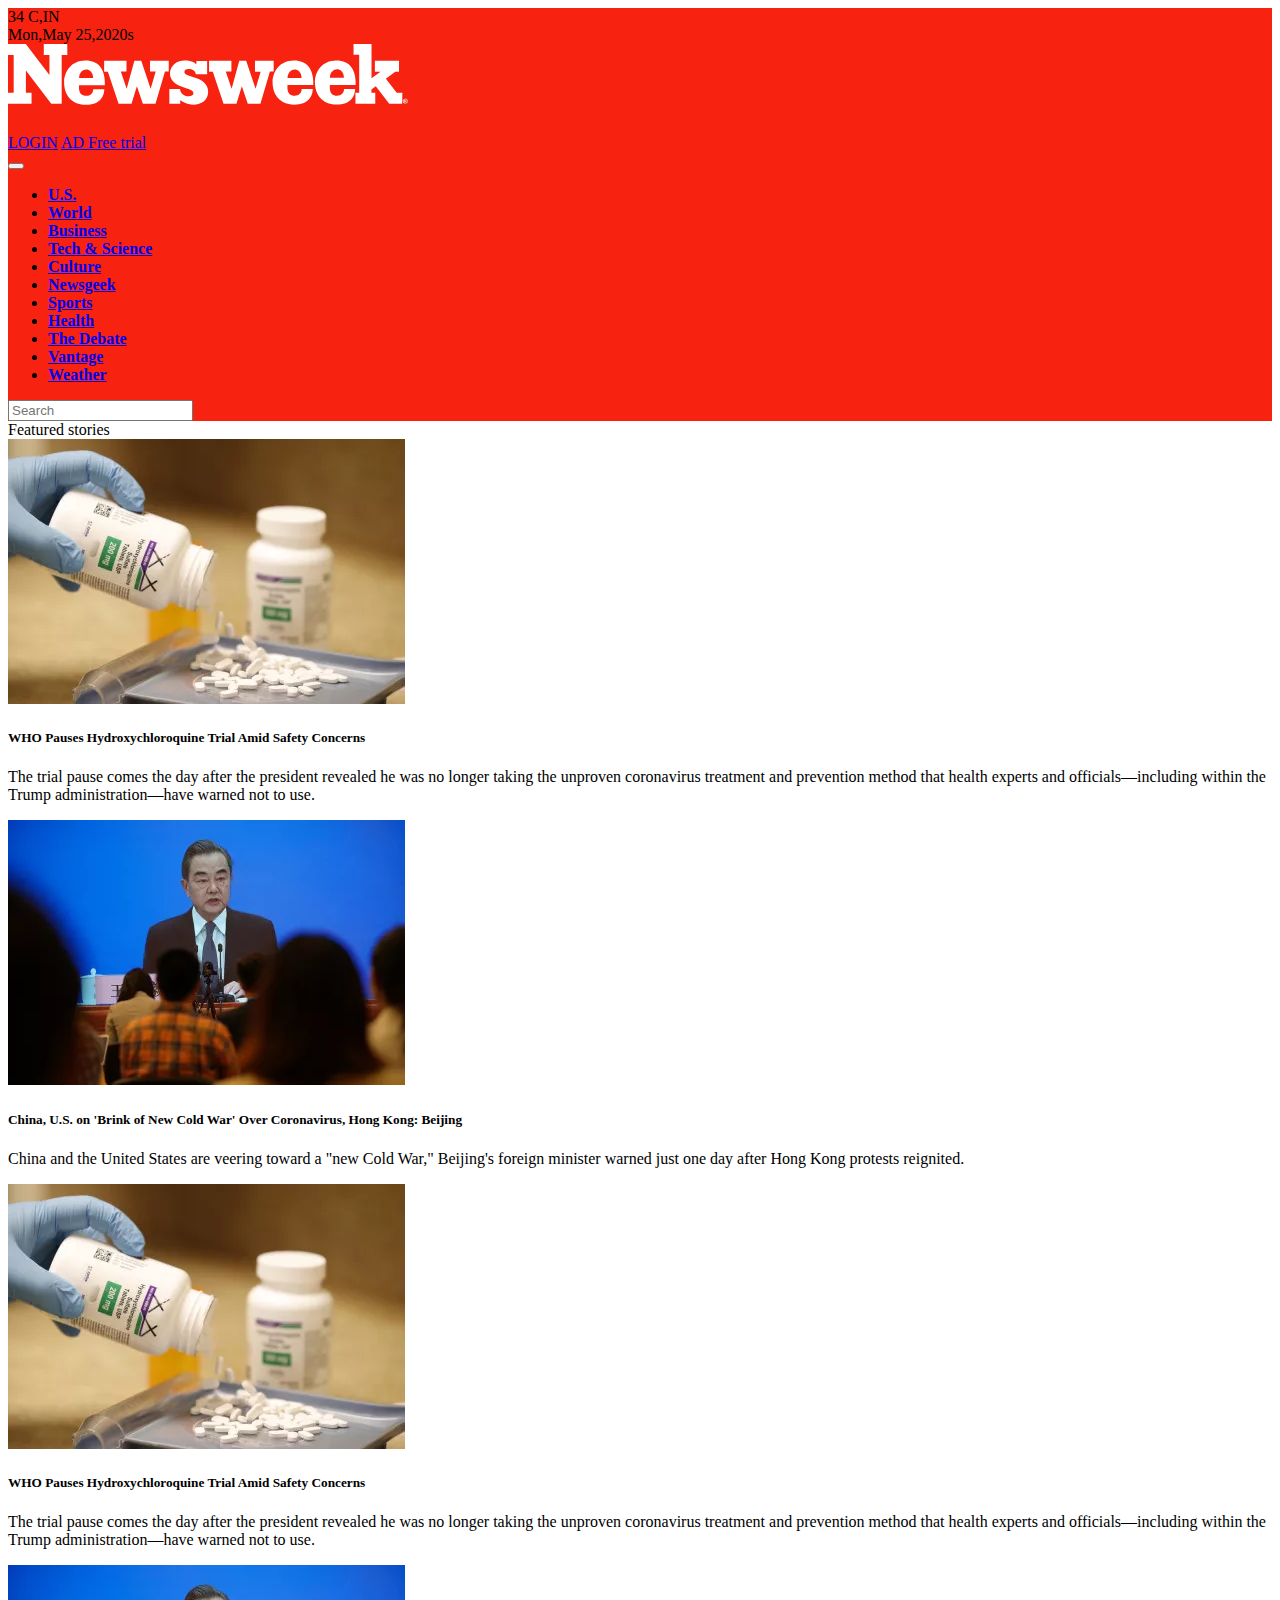
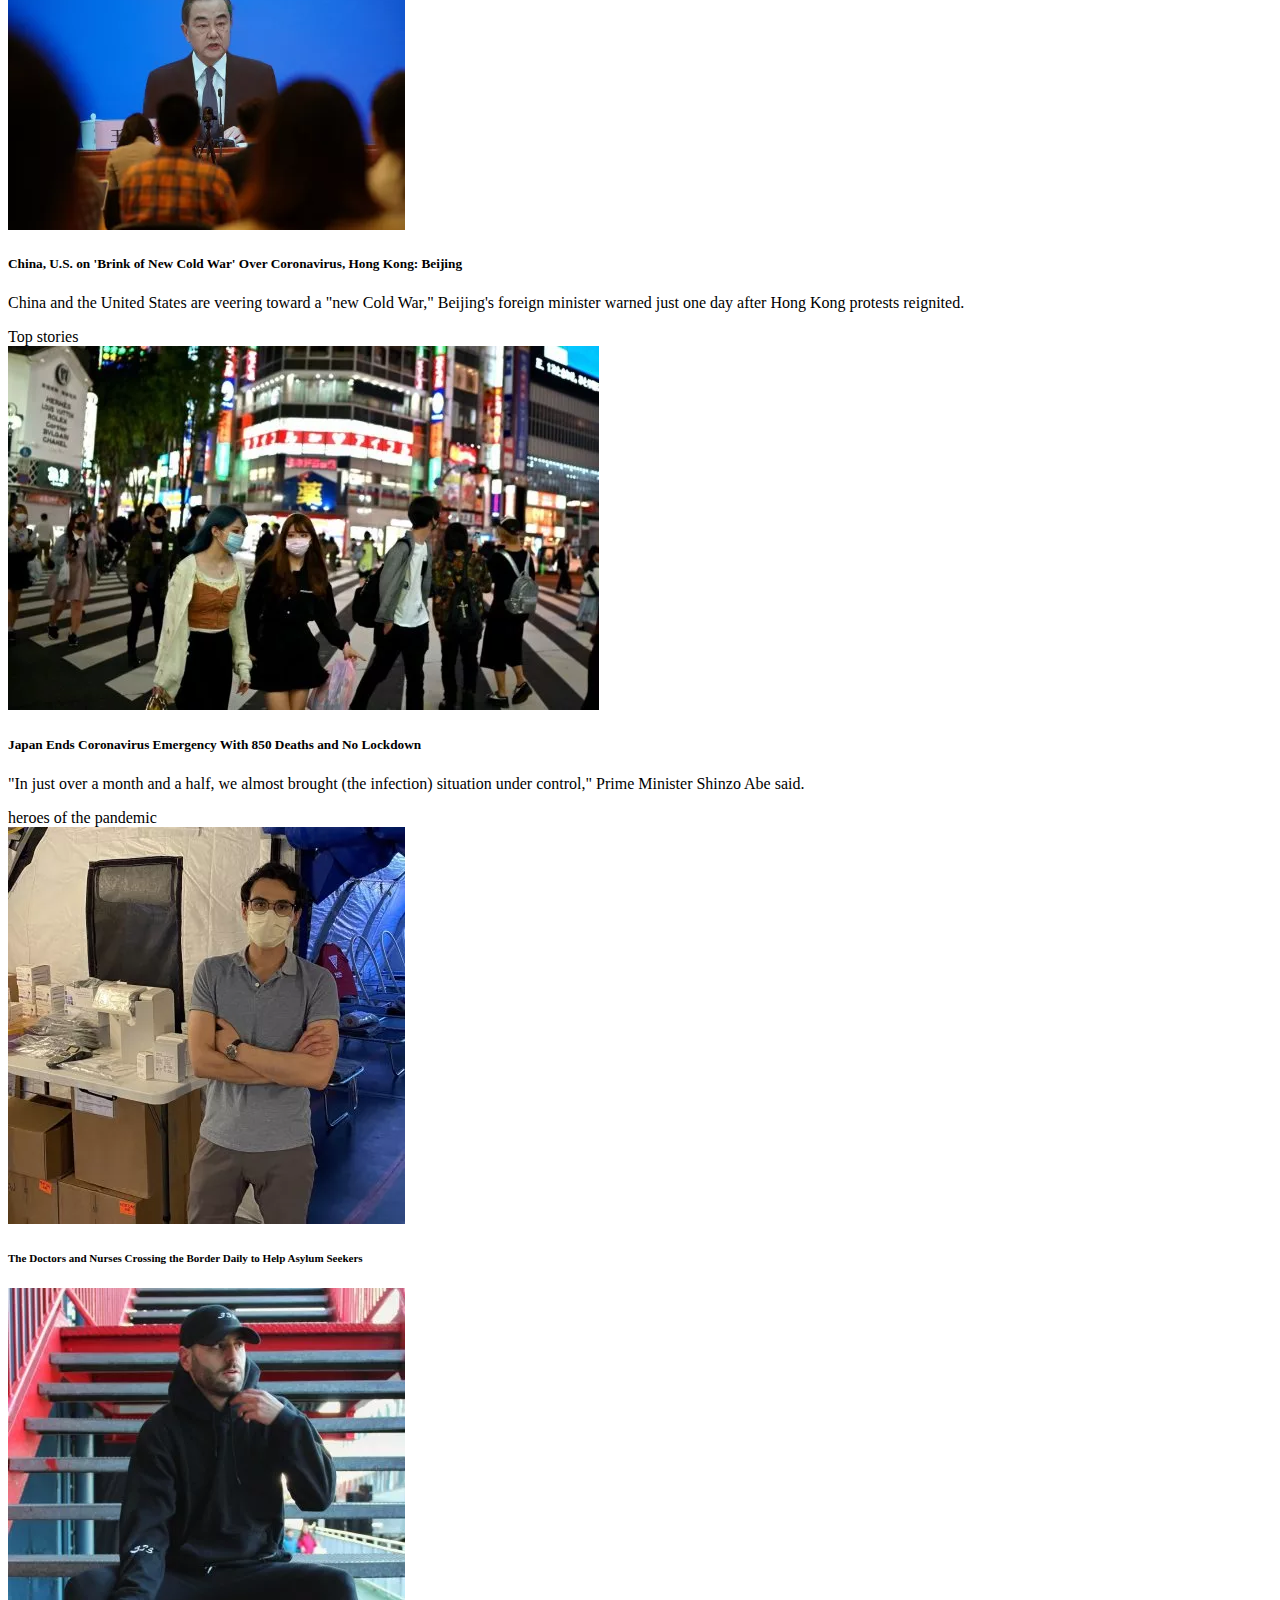
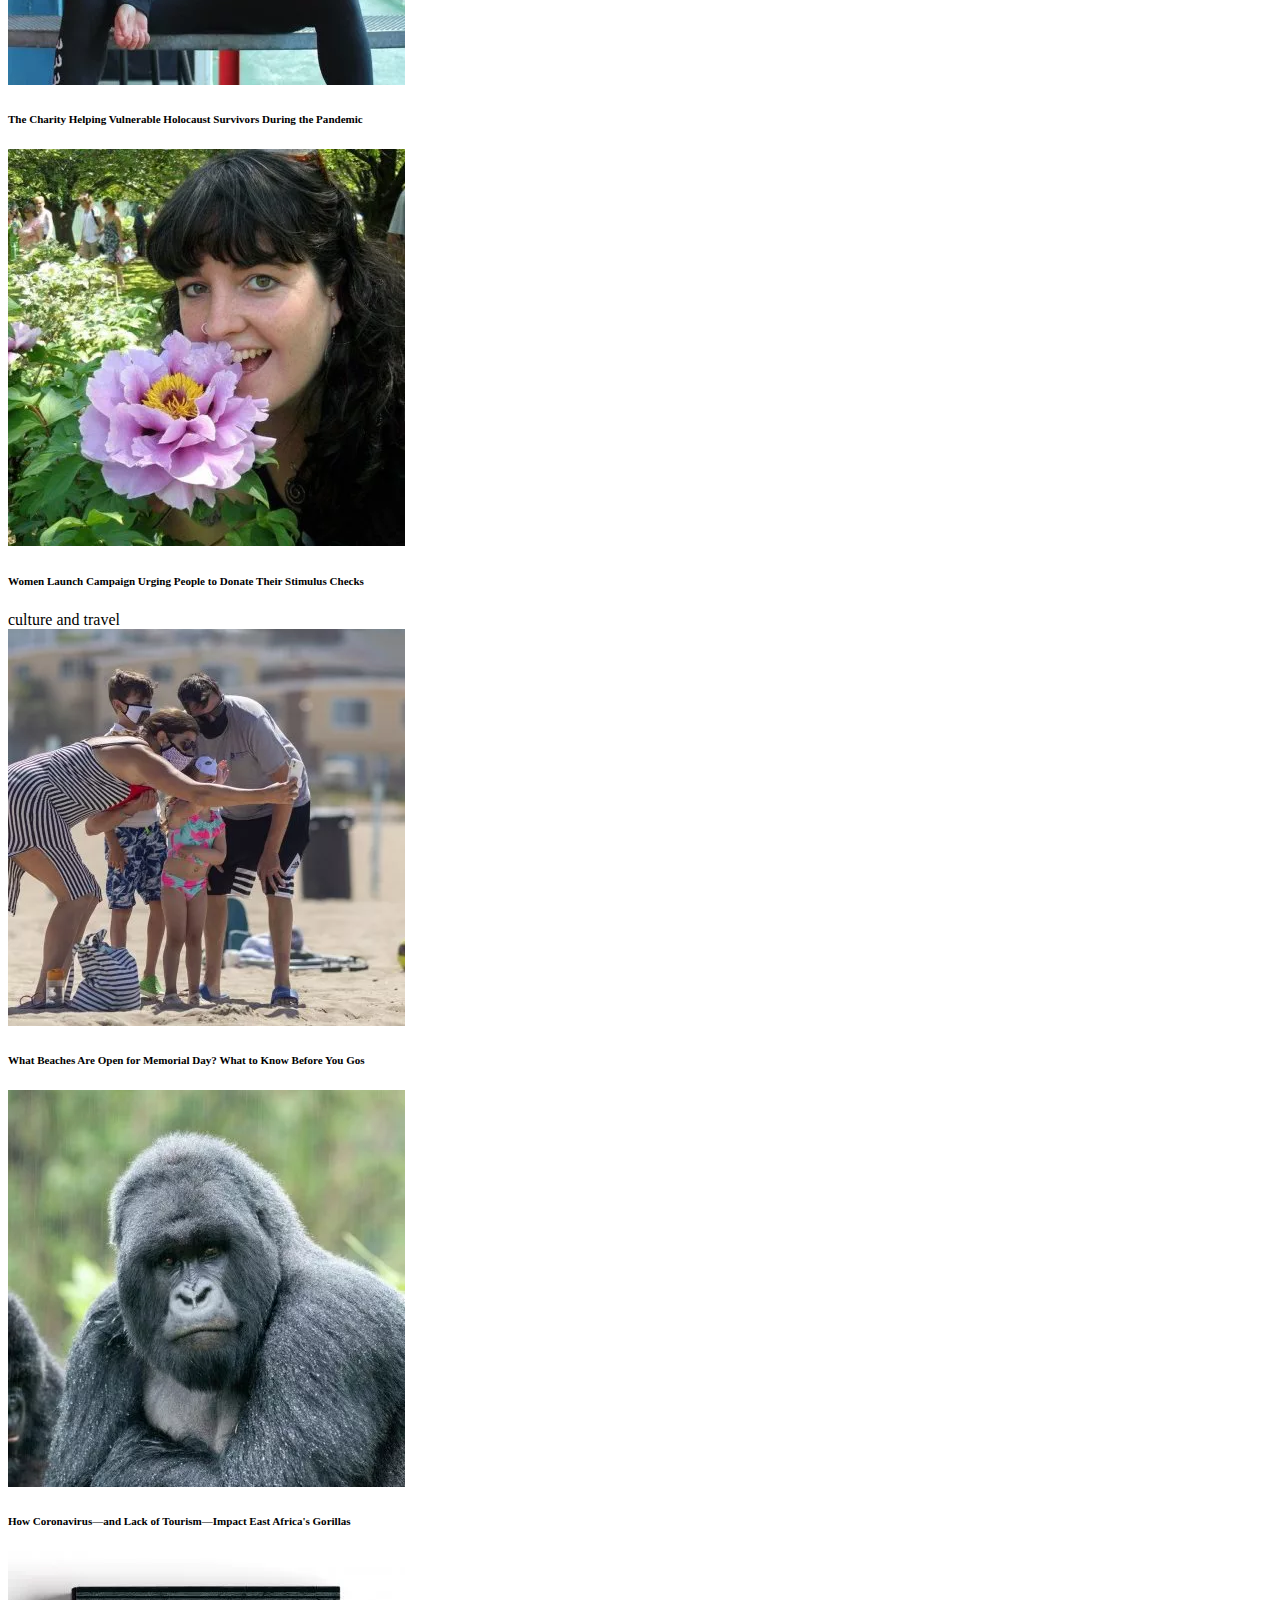
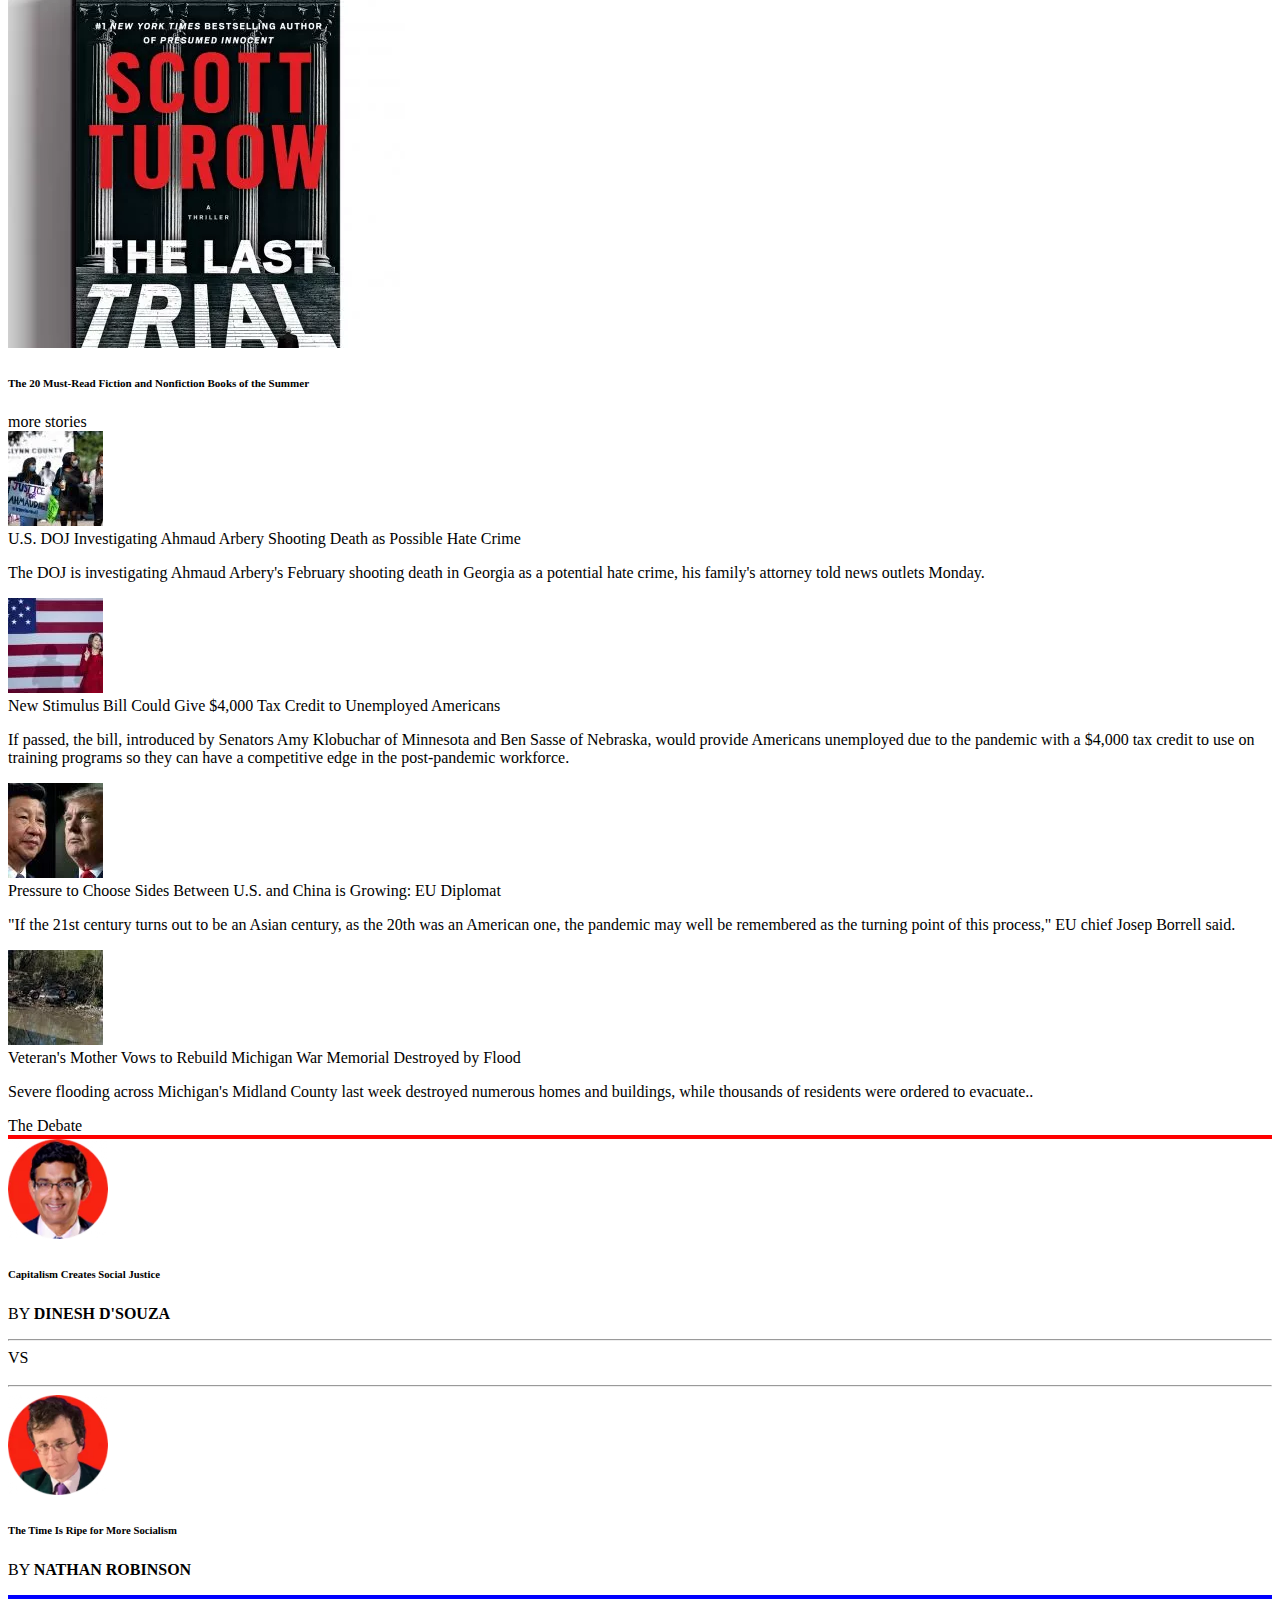
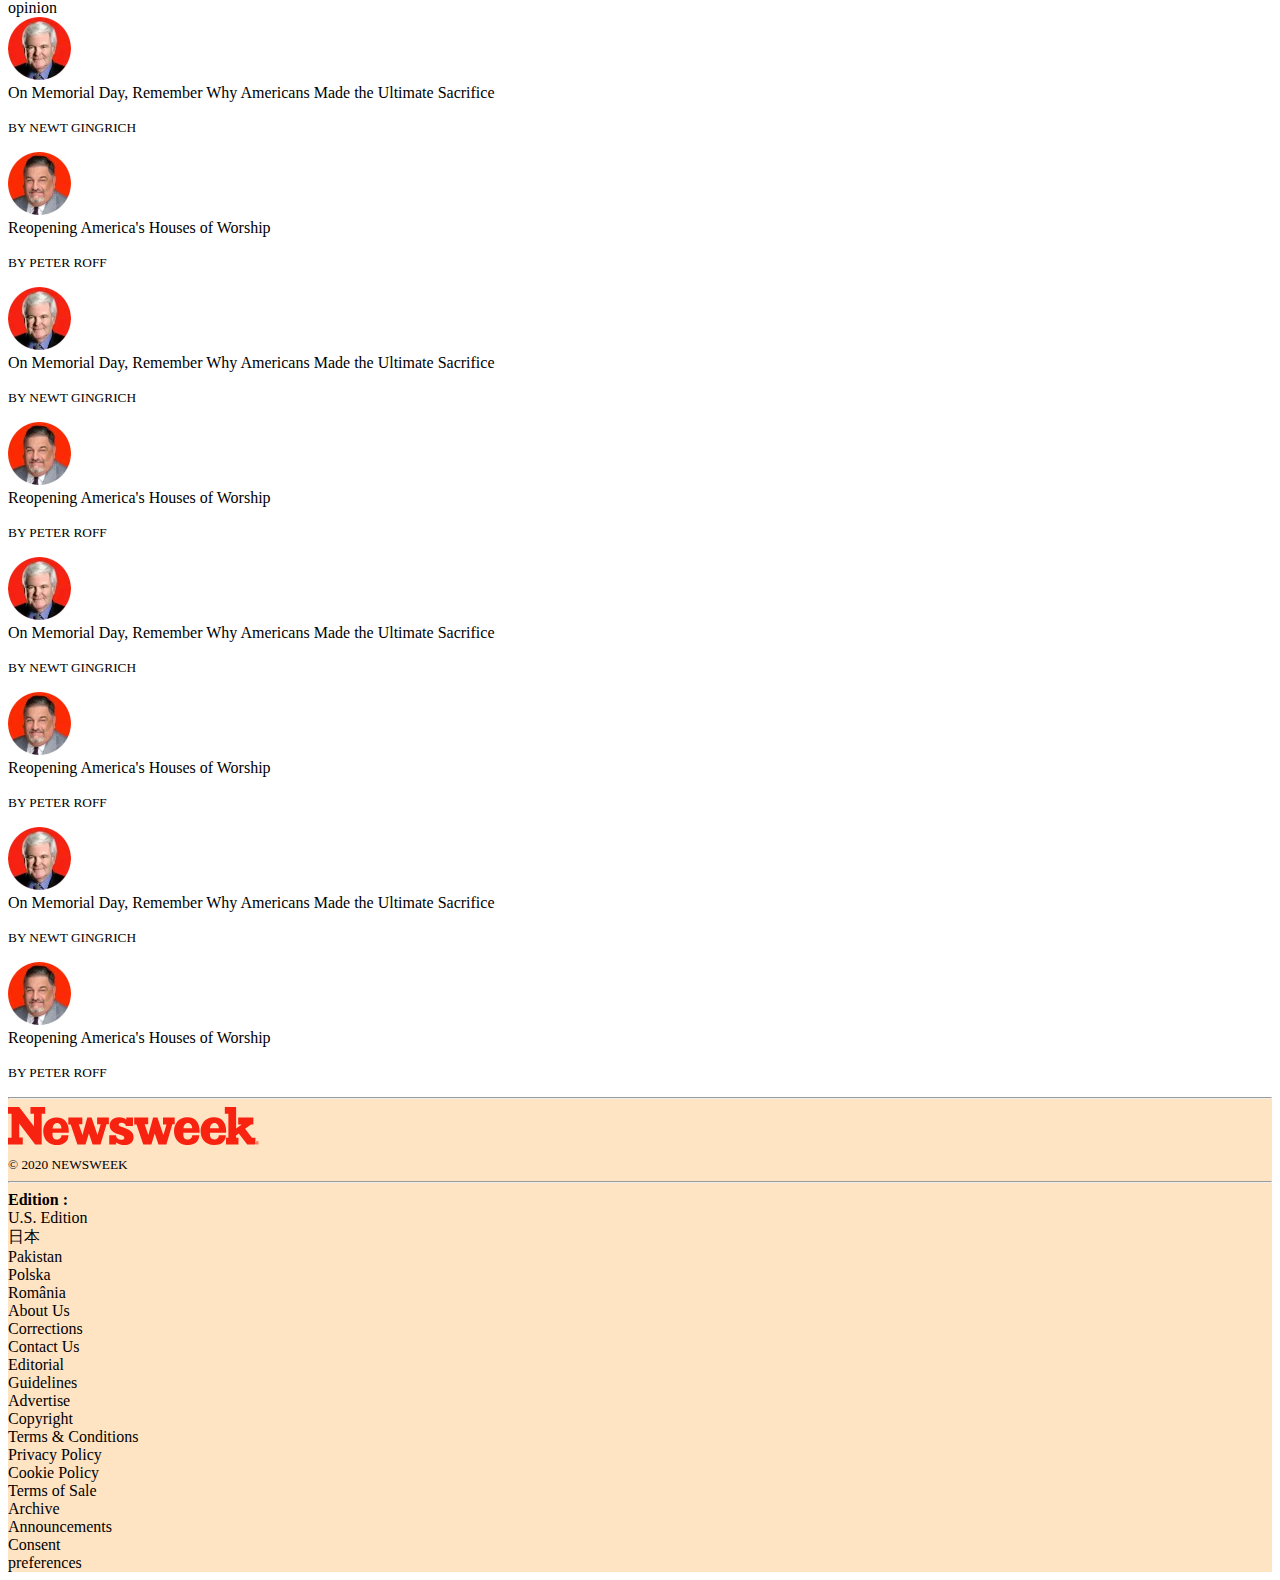
<file: newsweek_copy/index.html>
<!DOCTYPE html>
<html lang="en">
  <head>
    <!-- Required meta tags -->
    <meta charset="utf-8" />
    <meta
      name="viewport"
      content="width=device-width, initial-scale=1, shrink-to-fit=no"
    />
    <link
      rel="stylesheet"
      href="https://stackpath.bootstrapcdn.com/bootstrap/4.5.0/css/bootstrap.min.css"
      integrity="sha384-9aIt2nRpC12Uk9gS9baDl411NQApFmC26EwAOH8WgZl5MYYxFfc+NcPb1dKGj7Sk"
      crossorigin="anonymous"
    />
    <title>Newsweek Copy</title>
  </head>

  <body>
    <div class="container-fluid">
      <!-- header including the logo and login   -->
      <header style="background-color: #f72210;">
        <div class="container-fluid text-white d-flex flex-row">
          <div class="my-auto mx-auto pl-3">
            <div>34 C,IN</div>
            <div>Mon,May 25,2020s</div>
          </div>
          <div
            class="text-center font-weight-bolder flex-grow-1"
            style="font-size: large;"
          >
            <div
              class="mx-auto pt-4"
              style="height: 90px; width: 400px; fill: white;"
            >
              <svg
                version="1.1"
                id="Layer_1"
                xmlns="http://www.w3.org/2000/svg"
                xmlns:xlink="http://www.w3.org/1999/xlink"
                x="0px"
                y="0px"
                viewBox="0 0 395.6 60"
                style="enable-background: new 0 0 395.6 60;"
                xml:space="preserve"
              >
                <g>
                  <path
                    class="st0"
                    d="M58.7,10.8h-5.6v48.3H42.8l-25.1-33v22.1h5.6v10.8H0V48.3h5.6V10.8H0V0h17.6L41,30.7V10.8h-5.6V0h23.2	L58.7,10.8L58.7,10.8z M95.8,38c0,0.9,0,1.8-0.1,2.7H70.3c-0.7,8.2,2.4,10.6,7.1,10.6c3.9,0,6.9-2.6,6.9-6.6h11	c-0.3,7.2-4,15.4-18.5,15.4c-14.5,0-21.3-10.5-21.3-22.1c0-10.5,7-21.6,21-21.6C89.9,16.3,95.8,25.6,95.8,38 M159,27.3h-3.7	l-9.4,31.8h-12.5l-5.9-17.4l-5.3,17.4h-12.8L98.8,27.4h-3.7V16.6h22.1v10.7h-5.6l5.8,16.9l7.6-27.6h6.8l9.3,27.6l5-16.9h-5.6V16.6	H159L159,27.3L159,27.3z M174.5,27.8c0,1.5,1.2,2.5,5.4,3.9l6,2c5.5,1.8,12.1,5.9,12.1,13.4c0,8.8-6.6,13-14.7,13	c-6.5,0-11.5-3.2-12.9-4.6V59h-10.8V44.4h10.6c0.3,4.8,4.6,7.3,8.5,7.3c3.2,0,4.7-1.4,4.7-3c0-2-1.2-3.1-6.5-4.8l-5.3-1.8	c-5.4-1.7-11.4-5.7-11.4-12.8c0-8.7,7.7-13.1,14.3-13.1c6.8,0,10.1,1.9,11.8,3.8l0.1-3.3H197v13.3h-11.2c-0.2-3.6-3.7-5.2-7.2-5.2	C175.8,24.8,174.5,26.1,174.5,27.8 M262.8,27.3h-3.7l-9.4,31.8h-12.5l-5.9-17.4L226,59.1h-12.8l-10.6-31.7h-3.7V16.6h22.1v10.7	h-5.6l5.8,16.9l7.6-27.6h6.8l9.3,27.7l5-16.9h-5.6V16.6h18.5V27.3z M302,37.9c0,0.9,0,1.8-0.1,2.7h-25.4	c-0.7,8.2,2.4,10.6,7.1,10.6c3.9,0,6.9-2.6,6.9-6.6h11c-0.3,7.2-4,15.4-18.5,15.4c-14.5,0-21.3-10.5-21.3-22.1	c0-10.5,7-21.6,21-21.6C296.1,16.2,302,25.5,302,37.9 M343.9,37.8c0,0.9,0,1.8-0.1,2.7h-25.4c-0.7,8.2,2.4,10.6,7.1,10.6	c3.9,0,6.9-2.6,6.9-6.6h11c-0.3,7.2-4,15.4-18.5,15.4c-14.5,0-21.3-10.5-21.3-22.1c0-10.5,7-21.6,21-21.6	C338,16.1,343.9,25.4,343.9,37.8 M389.9,59h-12.8l-13.3-17.3l-4.3,3.2v3.4h3.8V59h-19.6V48.3h3.7V10.6h-5.6V0h17.8v33.9l8.9-6.5	h-5.6V16.6h23.9v10.8h-3.7l-9.3,7l10.7,13.9h5.6L389.9,59L389.9,59z M395.6,56.6c0,0.5-0.1,0.9-0.4,1.2c-0.2,0.4-0.5,0.7-0.9,0.9	c-0.4,0.2-0.8,0.4-1.3,0.4c-0.5,0-0.9-0.1-1.2-0.4c-0.4-0.2-0.7-0.5-0.9-0.9c-0.2-0.4-0.4-0.8-0.4-1.2c0-0.5,0.1-0.9,0.4-1.2	c0.2-0.4,0.5-0.7,0.9-0.9c0.4-0.2,0.8-0.4,1.2-0.4c0.5,0,0.9,0.1,1.3,0.4c0.4,0.2,0.7,0.5,0.9,0.9	C395.5,55.8,395.6,56.2,395.6,56.6 M394.6,58c0.4-0.4,0.6-0.9,0.6-1.4c0-0.6-0.2-1-0.6-1.4s-0.9-0.6-1.4-0.6s-1,0.2-1.4,0.6	c-0.4,0.4-0.6,0.9-0.6,1.4c0,0.6,0.2,1,0.6,1.4c0.4,0.4,0.9,0.6,1.4,0.6S394.2,58.4,394.6,58 M393.6,56.8c0.1,0.1,0.2,0.1,0.2,0.1	c0.1,0.1,0.2,0.2,0.2,0.3c0,0,0.2,0.3,0.4,0.8h-0.8c-0.3-0.5-0.4-0.8-0.5-0.9c-0.1-0.1-0.2-0.2-0.3-0.2c0,0-0.1,0-0.1,0v1.1h-0.6	v-2.6h1.2c0.4,0,0.6,0.1,0.7,0.2c0.2,0.2,0.2,0.3,0.2,0.6c0,0.2-0.1,0.4-0.2,0.5C393.9,56.6,393.8,56.7,393.6,56.8 M393.5,56.3	c0.1-0.1,0.1-0.2,0.1-0.3s-0.1-0.2-0.1-0.3c-0.1-0.1-0.2-0.1-0.4-0.1h-0.3v0.7h0.3C393.3,56.4,393.4,56.4,393.5,56.3 M318.4,33.5	h13.9c0-6-3.9-8.4-6.8-8.4C322.1,25.2,318.6,27.9,318.4,33.5 M276.5,33.6h13.9c0-6-3.9-8.4-6.8-8.4C280.3,25.2,276.8,28,276.5,33.6 M70.3,33.7h13.9c0-6-3.9-8.4-6.8-8.4C74.1,25.3,70.6,28.1,70.3,33.7"
                  ></path>
                </g>
              </svg>
            </div>
          </div>
          <div class="my-auto pr-3">
            <a href="#" class="text-reset pr-2 font-weight-bold">LOGIN</a>
            <a
              href="#"
              class="text-reset pr-2 bg-warning p-2 font-weight-bold text-dark"
              >AD Free trial</a
            >
          </div>
        </div>
        <nav class="navbar navbar-expand-xl navbar-light bg-light mt-2 mb-2">
          <button
            class="navbar-toggler"
            type="button"
            data-toggle="collapse"
            data-target="#navbarTogglerDemo02"
            aria-controls="navbarTogglerDemo02"
            aria-expanded="false"
            aria-label="Toggle navigation"
          >
            <span class="navbar-toggler-icon"></span>
          </button>
          <div class="navbar-collapse collapse" id="navbarTogglerDemo02">
            <ul class="nav navbar-nav mr-auto">
              <li class="nav-item active border-right border-primary">
                <a href="#" class="nav-link"><strong> U.S.</strong> </a>
              </li>
              <li class="nav-item border-right border-primary">
                <a href="#" class="nav-link"><strong>World</strong></a>
              </li>
              <li class="nav-item border-right border-primary">
                <a href="#" class="nav-link"><strong>Business</strong></a>
              </li>
              <li class="nav-item border-right border-primary">
                <a href="#" class="nav-link"><strong>Tech & Science</strong></a>
              </li>
              <li class="nav-item border-right border-primary">
                <a href="#" class="nav-link"><strong>Culture</strong></a>
              </li>
              <li class="nav-item border-right border-primary">
                <a href="#" class="nav-link"><strong>Newsgeek</strong></a>
              </li>
              <li class="nav-item border-right border-primary">
                <a href="#" class="nav-link"><strong>Sports</strong></a>
              </li>
              <li class="nav-item border-right border-primary">
                <a href="#" class="nav-link"><strong>Health</strong></a>
              </li>
              <li class="nav-item border-right border-primary">
                <a href="#" class="nav-link"><strong>The Debate</strong></a>
              </li>
              <li class="nav-item border-right border-primary">
                <a href="#" class="nav-link"><strong>Vantage</strong></a>
              </li>
              <li class="nav-item border-right border-primary">
                <a href="#" class="nav-link"><strong>Weather</strong></a>
              </li>
            </ul>
            <form class="form-inline">
              <input
                class="form-control mr-sm-2"
                type="search"
                placeholder="Search"
                aria-label="Search"
              />
              <!-- <button class="btn btn-outline-success" type="submit">
                Search
              </button> -->
            </form>
          </div>
        </nav>
      </header>
      <!-- navbar including the search button  -->

      <!-- main has three columns as grid  -->
      <div class="container-fluid">
        <section class="row">
          <!-- first grid column including cards  -->
          <div class="col-xl-3 col-md-6 col-sm-12">
            <div class="h5 text-uppercase text-info font-weight-bold">
              Featured stories
            </div>
            <div class="card">
              <img src="images/image_001.webp" alt="" class="card-img-top" />
              <div class="card-body p-0">
                <h5 class="card-title font-weight-bold">
                  WHO Pauses Hydroxychloroquine Trial Amid Safety Concerns
                </h5>
                <p class="card-text">
                  The trial pause comes the day after the president revealed he
                  was no longer taking the unproven coronavirus treatment and
                  prevention method that health experts and officials—including
                  within the Trump administration—have warned not to use.
                </p>
              </div>
            </div>
            <div class="card mt-2">
              <img
                src="images/china-us-relations-cold-war.webp"
                alt=""
                class="card-img-top"
              />
              <div class="card-body p-0">
                <h5 class="card-title font-weight-bold">
                  China, U.S. on 'Brink of New Cold War' Over Coronavirus, Hong
                  Kong: Beijing
                </h5>
                <p class="card-text">
                  China and the United States are veering toward a "new Cold
                  War," Beijing's foreign minister warned just one day after
                  Hong Kong protests reignited.
                </p>
              </div>
            </div>
            <div class="card">
              <img src="images/image_001.webp" alt="" class="card-img-top" />
              <div class="card-body p-0">
                <h5 class="card-title font-weight-bold">
                  WHO Pauses Hydroxychloroquine Trial Amid Safety Concerns
                </h5>
                <p class="card-text">
                  The trial pause comes the day after the president revealed he
                  was no longer taking the unproven coronavirus treatment and
                  prevention method that health experts and officials—including
                  within the Trump administration—have warned not to use.
                </p>
              </div>
            </div>
            <div class="card mt-2">
              <img
                src="images/china-us-relations-cold-war.webp"
                alt=""
                class="card-img-top"
              />
              <div class="card-body p-0">
                <h5 class="card-title font-weight-bold">
                  China, U.S. on 'Brink of New Cold War' Over Coronavirus, Hong
                  Kong: Beijing
                </h5>
                <p class="card-text">
                  China and the United States are veering toward a "new Cold
                  War," Beijing's foreign minister warned just one day after
                  Hong Kong protests reignited.
                </p>
              </div>
            </div>
          </div>
          <!-- second column of the main grid  -->
          <div class="col-xl-6 col-md-6 col-sm-12">
            <div class="h5 text-uppercase text-info font-weight-bold">
              Top stories
            </div>
            <div class="card mt-2">
              <img
                src="images/japan-coronavirus.webp"
                alt=""
                class="card-img-top"
              />
              <div class="card-body p-0">
                <h5 class="card-title font-weight-bold">
                  Japan Ends Coronavirus Emergency With 850 Deaths and No
                  Lockdown
                </h5>
                <p class="card-text">
                  "In just over a month and a half, we almost brought (the
                  infection) situation under control," Prime Minister Shinzo Abe
                  said.
                </p>
              </div>
            </div>
            <div class="h5 text-uppercase text-info font-weight-bold">
              heroes of the pandemic
            </div>
            <div class="row m-auto p-0">
              <div class="col-lg-4 col-md-10 col-sm-12 p-1 m-auto">
                <div class="card mt-2">
                  <img src="images/isaac.webp" alt="" class="card-img-top" />
                  <div class="card-body">
                    <h5 class="card-title font-weight-bold">
                      <small
                        >The Doctors and Nurses Crossing the Border Daily to
                        Help Asylum Seekers</small
                      >
                    </h5>
                  </div>
                </div>
              </div>
              <div class="col-lg-4 col-md-10 col-sm-12 p-1 m-auto">
                <div class="card mt-2">
                  <img
                    src="images/evan-rosenberg.webp"
                    alt=""
                    class="card-img-top"
                  />
                  <div class="card-body">
                    <h5 class="card-title font-weight-bold">
                      <small
                        >The Charity Helping Vulnerable Holocaust Survivors
                        During the Pandemic</small
                      >
                    </h5>
                  </div>
                </div>
              </div>
              <div class="col-lg-4 col-md-10 col-sm-12 p-1 m-auto">
                <div class="card mt-2">
                  <img
                    src="images/tamara-mcgovern.webp"
                    alt=""
                    class="card-img-top"
                  />
                  <div class="card-body">
                    <h5 class="card-title font-weight-bold">
                      <small
                        >Women Launch Campaign Urging People to Donate Their
                        Stimulus Checks</small
                      >
                    </h5>
                  </div>
                </div>
              </div>
            </div>
            <div class="h5 text-uppercase text-info font-weight-bold">
              culture and travel
            </div>
            <div class="row m-auto p-0">
              <div class="col-lg-4 col-md-10 col-sm-12 p-1 m-auto">
                <div class="card mt-2">
                  <img
                    src="images/manhattan-beach-california-family-photo.webp"
                    alt=""
                    class="card-img-top"
                  />
                  <div class="card-body">
                    <h5 class="card-title font-weight-bold">
                      <small
                        >What Beaches Are Open for Memorial Day? What to Know
                        Before You Gos</small
                      >
                    </h5>
                  </div>
                </div>
              </div>
              <div class="col-lg-4 col-md-10 col-sm-12 p-1 m-auto">
                <div class="card mt-2">
                  <img src="images/gorilla.webp" alt="" class="card-img-top" />
                  <div class="card-body">
                    <h5 class="card-title font-weight-bold">
                      <small
                        >How Coronavirus—and Lack of Tourism—Impact East
                        Africa's Gorillas</small
                      >
                    </h5>
                  </div>
                </div>
              </div>
              <div class="col-lg-4 col-md-10 col-sm-12 p-1 m-auto">
                <div class="card mt-2">
                  <img
                    src="images/cul-books-the-last-trial.webp"
                    alt=""
                    class="card-img-top"
                  />
                  <div class="card-body">
                    <h5 class="card-title font-weight-bold">
                      <small
                        >The 20 Must-Read Fiction and Nonfiction Books of the
                        Summer</small
                      >
                    </h5>
                  </div>
                </div>
              </div>
            </div>
            <div class="h5 text-uppercase text-info font-weight-bold">
              more stories
            </div>
            <section>
              <div class="card d-flex flex-row">
                <div class="card-header border-0">
                  <img src="images/ahmaud-arbery.webp" alt="" class="" />
                </div>
                <div class="card-block p-1">
                  <div class="card-title h6">
                    U.S. DOJ Investigating Ahmaud Arbery Shooting Death as
                    Possible Hate Crime
                  </div>
                  <p>
                    The DOJ is investigating Ahmaud Arbery's February shooting
                    death in Georgia as a potential hate crime, his family's
                    attorney told news outlets Monday.
                  </p>
                </div>
              </div>
              <div class="card d-flex flex-row">
                <div class="card-header border-0 float-left">
                  <img
                    src="images/senator-amy-klobuchar.webp"
                    alt=""
                    class=""
                  />
                </div>
                <div class="card-block p-1">
                  <div class="card-title h6">
                    New Stimulus Bill Could Give $4,000 Tax Credit to Unemployed
                    Americans
                  </div>
                  <p>
                    If passed, the bill, introduced by Senators Amy Klobuchar of
                    Minnesota and Ben Sasse of Nebraska, would provide Americans
                    unemployed due to the pandemic with a $4,000 tax credit to
                    use on training programs so they can have a competitive edge
                    in the post-pandemic workforce.
                  </p>
                </div>
              </div>
              <div class="card d-flex flex-row">
                <div class="card-header">
                  <img
                    src="images/xi-jinping-donald-trump.webp"
                    alt=""
                    class=""
                  />
                </div>
                <div class="card-block p-1">
                  <div class="card-title h6">
                    Pressure to Choose Sides Between U.S. and China is Growing:
                    EU Diplomat
                  </div>
                  <p>
                    "If the 21st century turns out to be an Asian century, as
                    the 20th was an American one, the pandemic may well be
                    remembered as the turning point of this process," EU chief
                    Josep Borrell said.
                  </p>
                </div>
              </div>
              <div class="card d-flex flex-row">
                <div class="card-header border-0">
                  <img src="images/michigan-flood.webp" alt="" class="" />
                </div>
                <div class="card-block p-1">
                  <div class="card-title h6">
                    Veteran's Mother Vows to Rebuild Michigan War Memorial
                    Destroyed by Flood
                  </div>
                  <p>
                    Severe flooding across Michigan's Midland County last week
                    destroyed numerous homes and buildings, while thousands of
                    residents were ordered to evacuate..
                  </p>
                </div>
              </div>
            </section>
          </div>
          <!-- third column of the main grid  -->
          <div class="col-xl-3 col-md-12 col-sm-12">
            <div class="h5 text-uppercase text-info font-weight-bold">
              The Debate
            </div>
            <div class="d-flex flex-column">
              <div style="border-top: 4px solid red;">
                <img
                  src="images/dinesh-dsouza.webp"
                  alt="dinesh dsouza"
                  class="float-left p-2"
                  style="height: 100px; width: 100px;"
                />
                <h6 class="font-weight-bold pt-3">
                  Capitalism Creates Social Justice
                </h6>
                <p>BY <strong>DINESH D'SOUZA</strong></p>
              </div>
              <div class="d-flex flex-row">
                <div class="flex-grow-1">
                  <hr />
                </div>
                <div
                  class="bg-dark text-white text-center"
                  style="height: 28px; width: 28px; border-radius: 50%;"
                >
                  VS
                </div>
                <div class="flex-grow-1">
                  <hr />
                </div>
              </div>
              <div style="border-bottom: 4px solid blue;">
                <img
                  src="images/nathan-robinson.webp"
                  alt="dinesh dsouza"
                  class="float-right p-2"
                  style="height: 100px; width: 100px;"
                />
                <h6 class="font-weight-bold">
                  The Time Is Ripe for More Socialism
                </h6>
                <p>BY <strong>NATHAN ROBINSON</strong></p>
              </div>
            </div>
            <div class="h5 text-uppercase text-info font-weight-bold">
              opinion
            </div>
            <section>
              <div class="d-flex flex-row">
                <div class="p-3">
                  <img src="images/newt-gingrich.webp" alt="" class="" />
                </div>
                <div class="p-1">
                  <div>
                    On Memorial Day, Remember Why Americans Made the Ultimate
                    Sacrifice
                  </div>
                  <p><small>BY NEWT GINGRICH</small></p>
                </div>
              </div>
              <div class="d-flex flex-row">
                <div class="p-3">
                  <img src="images/roff-new.webp" alt="" class="" />
                </div>
                <div class="p-1">
                  <div>
                    Reopening America's Houses of Worship
                  </div>
                  <p><small>BY PETER ROFF</small></p>
                </div>
              </div>
              <div class="d-flex flex-row">
                <div class="p-3">
                  <img src="images/newt-gingrich.webp" alt="" class="" />
                </div>
                <div class="p-1">
                  <div>
                    On Memorial Day, Remember Why Americans Made the Ultimate
                    Sacrifice
                  </div>
                  <p><small>BY NEWT GINGRICH</small></p>
                </div>
              </div>
              <div class="d-flex flex-row">
                <div class="p-3">
                  <img src="images/roff-new.webp" alt="" class="" />
                </div>
                <div class="p-1">
                  <div>
                    Reopening America's Houses of Worship
                  </div>
                  <p><small>BY PETER ROFF</small></p>
                </div>
              </div>
              <div class="d-flex flex-row">
                <div class="p-3">
                  <img src="images/newt-gingrich.webp" alt="" class="" />
                </div>
                <div class="p-1">
                  <div>
                    On Memorial Day, Remember Why Americans Made the Ultimate
                    Sacrifice
                  </div>
                  <p><small>BY NEWT GINGRICH</small></p>
                </div>
              </div>
              <div class="d-flex flex-row">
                <div class="p-3">
                  <img src="images/roff-new.webp" alt="" class="" />
                </div>
                <div class="p-1">
                  <div>
                    Reopening America's Houses of Worship
                  </div>
                  <p><small>BY PETER ROFF</small></p>
                </div>
              </div>
              <div class="d-flex flex-row">
                <div class="p-3">
                  <img src="images/newt-gingrich.webp" alt="" class="" />
                </div>
                <div class="p-1">
                  <div>
                    On Memorial Day, Remember Why Americans Made the Ultimate
                    Sacrifice
                  </div>
                  <p><small>BY NEWT GINGRICH</small></p>
                </div>
              </div>
              <div class="d-flex flex-row">
                <div class="p-3">
                  <img src="images/roff-new.webp" alt="" class="" />
                </div>
                <div class="p-1">
                  <div>
                    Reopening America's Houses of Worship
                  </div>
                  <p><small>BY PETER ROFF</small></p>
                </div>
              </div>
            </section>
          </div>
        </section>
      </div>

      <!--footer -->

      <footer
        class="container-fluid pt-4 pb-5"
        style="background-color: bisque;"
      >
        <hr />
        <div class="d-flex flex-row">
          <div class="d-flex flex-row">
            <div style="height: 48px; width: 251px;">
              <svg
                version="1.1"
                id="Layer_1"
                xmlns="http://www.w3.org/2000/svg"
                xmlns:xlink="http://www.w3.org/1999/xlink"
                x="0px"
                y="0px"
                viewBox="0 0 395.6 60"
                style="enable-background: new 0 0 395.6 60; fill: #f72210;"
                xml:space="preserve"
              >
                <g>
                  <path
                    class="st0"
                    d="M58.7,10.8h-5.6v48.3H42.8l-25.1-33v22.1h5.6v10.8H0V48.3h5.6V10.8H0V0h17.6L41,30.7V10.8h-5.6V0h23.2	L58.7,10.8L58.7,10.8z M95.8,38c0,0.9,0,1.8-0.1,2.7H70.3c-0.7,8.2,2.4,10.6,7.1,10.6c3.9,0,6.9-2.6,6.9-6.6h11	c-0.3,7.2-4,15.4-18.5,15.4c-14.5,0-21.3-10.5-21.3-22.1c0-10.5,7-21.6,21-21.6C89.9,16.3,95.8,25.6,95.8,38 M159,27.3h-3.7	l-9.4,31.8h-12.5l-5.9-17.4l-5.3,17.4h-12.8L98.8,27.4h-3.7V16.6h22.1v10.7h-5.6l5.8,16.9l7.6-27.6h6.8l9.3,27.6l5-16.9h-5.6V16.6	H159L159,27.3L159,27.3z M174.5,27.8c0,1.5,1.2,2.5,5.4,3.9l6,2c5.5,1.8,12.1,5.9,12.1,13.4c0,8.8-6.6,13-14.7,13	c-6.5,0-11.5-3.2-12.9-4.6V59h-10.8V44.4h10.6c0.3,4.8,4.6,7.3,8.5,7.3c3.2,0,4.7-1.4,4.7-3c0-2-1.2-3.1-6.5-4.8l-5.3-1.8	c-5.4-1.7-11.4-5.7-11.4-12.8c0-8.7,7.7-13.1,14.3-13.1c6.8,0,10.1,1.9,11.8,3.8l0.1-3.3H197v13.3h-11.2c-0.2-3.6-3.7-5.2-7.2-5.2	C175.8,24.8,174.5,26.1,174.5,27.8 M262.8,27.3h-3.7l-9.4,31.8h-12.5l-5.9-17.4L226,59.1h-12.8l-10.6-31.7h-3.7V16.6h22.1v10.7	h-5.6l5.8,16.9l7.6-27.6h6.8l9.3,27.7l5-16.9h-5.6V16.6h18.5V27.3z M302,37.9c0,0.9,0,1.8-0.1,2.7h-25.4	c-0.7,8.2,2.4,10.6,7.1,10.6c3.9,0,6.9-2.6,6.9-6.6h11c-0.3,7.2-4,15.4-18.5,15.4c-14.5,0-21.3-10.5-21.3-22.1	c0-10.5,7-21.6,21-21.6C296.1,16.2,302,25.5,302,37.9 M343.9,37.8c0,0.9,0,1.8-0.1,2.7h-25.4c-0.7,8.2,2.4,10.6,7.1,10.6	c3.9,0,6.9-2.6,6.9-6.6h11c-0.3,7.2-4,15.4-18.5,15.4c-14.5,0-21.3-10.5-21.3-22.1c0-10.5,7-21.6,21-21.6	C338,16.1,343.9,25.4,343.9,37.8 M389.9,59h-12.8l-13.3-17.3l-4.3,3.2v3.4h3.8V59h-19.6V48.3h3.7V10.6h-5.6V0h17.8v33.9l8.9-6.5	h-5.6V16.6h23.9v10.8h-3.7l-9.3,7l10.7,13.9h5.6L389.9,59L389.9,59z M395.6,56.6c0,0.5-0.1,0.9-0.4,1.2c-0.2,0.4-0.5,0.7-0.9,0.9	c-0.4,0.2-0.8,0.4-1.3,0.4c-0.5,0-0.9-0.1-1.2-0.4c-0.4-0.2-0.7-0.5-0.9-0.9c-0.2-0.4-0.4-0.8-0.4-1.2c0-0.5,0.1-0.9,0.4-1.2	c0.2-0.4,0.5-0.7,0.9-0.9c0.4-0.2,0.8-0.4,1.2-0.4c0.5,0,0.9,0.1,1.3,0.4c0.4,0.2,0.7,0.5,0.9,0.9	C395.5,55.8,395.6,56.2,395.6,56.6 M394.6,58c0.4-0.4,0.6-0.9,0.6-1.4c0-0.6-0.2-1-0.6-1.4s-0.9-0.6-1.4-0.6s-1,0.2-1.4,0.6	c-0.4,0.4-0.6,0.9-0.6,1.4c0,0.6,0.2,1,0.6,1.4c0.4,0.4,0.9,0.6,1.4,0.6S394.2,58.4,394.6,58 M393.6,56.8c0.1,0.1,0.2,0.1,0.2,0.1	c0.1,0.1,0.2,0.2,0.2,0.3c0,0,0.2,0.3,0.4,0.8h-0.8c-0.3-0.5-0.4-0.8-0.5-0.9c-0.1-0.1-0.2-0.2-0.3-0.2c0,0-0.1,0-0.1,0v1.1h-0.6	v-2.6h1.2c0.4,0,0.6,0.1,0.7,0.2c0.2,0.2,0.2,0.3,0.2,0.6c0,0.2-0.1,0.4-0.2,0.5C393.9,56.6,393.8,56.7,393.6,56.8 M393.5,56.3	c0.1-0.1,0.1-0.2,0.1-0.3s-0.1-0.2-0.1-0.3c-0.1-0.1-0.2-0.1-0.4-0.1h-0.3v0.7h0.3C393.3,56.4,393.4,56.4,393.5,56.3 M318.4,33.5	h13.9c0-6-3.9-8.4-6.8-8.4C322.1,25.2,318.6,27.9,318.4,33.5 M276.5,33.6h13.9c0-6-3.9-8.4-6.8-8.4C280.3,25.2,276.8,28,276.5,33.6 M70.3,33.7h13.9c0-6-3.9-8.4-6.8-8.4C74.1,25.3,70.6,28.1,70.3,33.7"
                  ></path>
                </g>
              </svg>
            </div>
            <div class="d-flex flex-column">
              <div class="flex-grow-1"></div>
              <div class="pb-1"><small> © 2020 NEWSWEEK</small></div>
            </div>
          </div>
        </div>
        <hr />
        <div class="d-flex flex-row p-0">
          <div class="border-right border-secondary pr-3">
            <strong>Edition : </strong>
          </div>
          <div class="border-right border-secondary pl-3 pr-3">
            U.S. Edition
          </div>
          <div class="border-right border-secondary pl-3 pr-3">日本</div>
          <div class="border-right border-secondary pl-3 pr-3">Pakistan</div>
          <div class="border-right border-secondary pl-3 pr-3">Polska</div>
          <div class="border-right border-secondary pl-3 pr-3">România</div>
        </div>
        <div class="d-flex flex-row flex-wrap">
          <div class="border-right border-secondary pr-3">About Us</div>
          <div class="border-right border-secondary pl-3 pr-3">Corrections</div>
          <div class="border-right border-secondary pl-3 pr-3">Contact Us</div>
          <div class="border-right border-secondary pl-3 pr-3">Editorial</div>
          <div class="border-right border-secondary pl-3 pr-3">Guidelines</div>
          <div class="border-right border-secondary pl-3 pr-3">Advertise</div>
          <div class="border-right border-secondary pl-3 pr-3">Copyright</div>
          <div class="border-right border-secondary pl-3 pr-3">
            Terms & Conditions
          </div>
          <div class="border-right border-secondary pl-3 pr-3">
            Privacy Policy
          </div>
          <div class="border-right border-secondary pl-3 pr-3">
            Cookie Policy
          </div>
          <div class="border-right border-secondary pl-3 pr-3">
            Terms of Sale
          </div>
          <div class="border-right border-secondary pl-3 pr-3">Archive</div>
          <div class="border-right border-secondary pl-3 pr-3">
            Announcements
          </div>
          <div class="border-right border-secondary pl-3 pr-3">Consent</div>
          <div class="border-right border-secondary pl-3 pr-3">preferences</div>
        </div>
      </footer>
    </div>
    <script
      src="https://code.jquery.com/jquery-3.5.1.slim.min.js"
      integrity="sha384-DfXdz2htPH0lsSSs5nCTpuj/zy4C+OGpamoFVy38MVBnE+IbbVYUew+OrCXaRkfj"
      crossorigin="anonymous"
    ></script>
    <script
      src="https://cdn.jsdelivr.net/npm/popper.js@1.16.0/dist/umd/popper.min.js"
      integrity="sha384-Q6E9RHvbIyZFJoft+2mJbHaEWldlvI9IOYy5n3zV9zzTtmI3UksdQRVvoxMfooAo"
      crossorigin="anonymous"
    ></script>
    <script
      src="https://stackpath.bootstrapcdn.com/bootstrap/4.5.0/js/bootstrap.min.js"
      integrity="sha384-OgVRvuATP1z7JjHLkuOU7Xw704+h835Lr+6QL9UvYjZE3Ipu6Tp75j7Bh/kR0JKI"
      crossorigin="anonymous"
    ></script>
  </body>
</html>
</file>
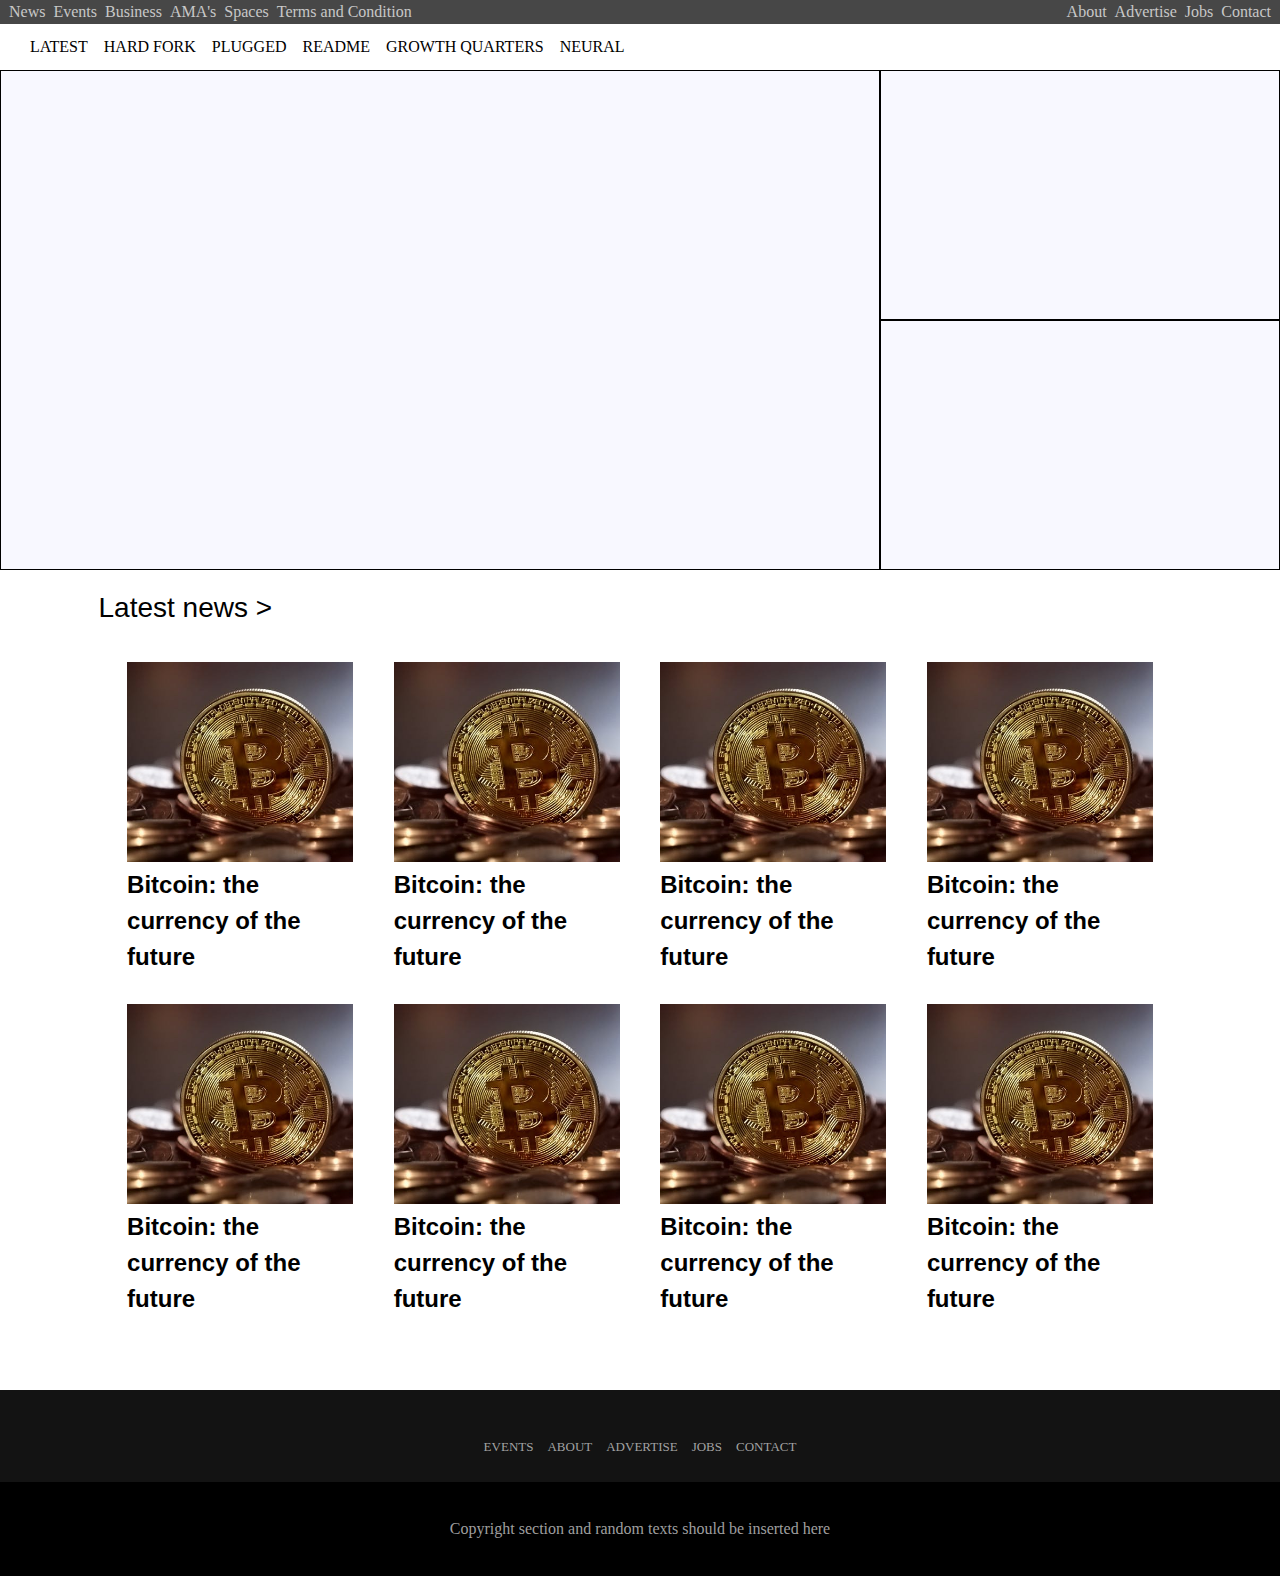
<file: tnw_clone/index.html>
<!DOCTYPE html>
<html lang="en">
<head>
    <meta charset="UTF-8">
    <meta name="viewport" content="width=device-width, initial-scale=1.0">
    <title>TNW-clone</title>
    <link rel="stylesheet" href="css/reset.css">
    <link rel="stylesheet" href="css/style.css">
</head>
<body>
    <nav>
        <div class="nav-first">
            <div class="nav-first-left">
                <span>News</span>
                <span>Events</span>
                <span>Business</span>
                <span>AMA's</span>
                <span>Spaces</span>
                <span>Terms and Condition</span>
            </div>
            <div class="nav-first-right">
                <span>About</span>
                <span>Advertise</span>
                <span>Jobs</span>
                <span>Contact</span>
            </div>
            <div class="clearfix"></div>
        </div>
        <div class="nav-sticky">
            <span>LATEST</span>
            <span>HARD FORK</span>
            <span>PLUGGED</span>
            <span>README</span>
            <span>GROWTH QUARTERS</span>
            <span >NEURAL</span>
        </div>
    </nav>
    <section class="main-headlines">
        <div class="header-item1"></div>
        <div class="header-item2"></div>
        <div class="header-item3"></div>
    </section>
    <main>
        <section class="latest">
            <h2 class="latest-header">Latest news > </h2><br>
            <div class="latest-card">
                <div class="card-image">
                </div>
                 <div class="card-content">
                    Bitcoin: the currency of the future
                </div>
            </div>
            <div class="latest-card">
                <div class="card-image">
                </div>
                 <div class="card-content">
                    Bitcoin: the currency of the future
                </div>
            </div>
            <div class="latest-card">
                <div class="card-image">
                </div>
                 <div class="card-content">
                    Bitcoin: the currency of the future
                </div>
            </div>
            <div class="latest-card">
                <div class="card-image">
                </div>
                 <div class="card-content">
                    Bitcoin: the currency of the future
                </div>
            </div>
            <div class="latest-card">
                <div class="card-image">
                </div>
                 <div class="card-content">
                    Bitcoin: the currency of the future
                </div>
            </div>
            <div class="latest-card">
                <div class="card-image">
                </div>
                 <div class="card-content">
                    Bitcoin: the currency of the future
                </div>
            </div>
            <div class="latest-card">
                <div class="card-image">
                </div>
                 <div class="card-content">
                    Bitcoin: the currency of the future
                </div>
            </div>
            <div class="latest-card">
                <div class="card-image">
                </div>
                 <div class="card-content">
                    Bitcoin: the currency of the future
                </div>
            </div>
        </section>
    </main>
    <footer>
        <div class="footer-wrapper">
            <div class="social-media-links">
            </div>
            <div class="footer-contact">
                <a href="#">EVENTS</a>
                <a href="#">ABOUT</a>
                <a href="#">ADVERTISE</a>
                <a href="#">JOBS</a>
                <a href="#">CONTACT</a>
            </div>
        </div>
        <div class="footer-copyright-text">
            Copyright section and random texts should be inserted here
        </div>
    </footer>
</body>
</html>
</file>
<file: tnw_clone/css/style.css>
*{
    box-sizing: border-box;
    font-family: 'Segoe UI', Tahoma, Geneva, Verdana, sans-serif;
}
.clearfix{
    clear: both;
    overflow: hidden;
}
/*nav-styling*/
.nav-first{
    padding: 4px 2px;
    background-color: rgba(25, 25, 25, 0.8);
    color: rgba(200, 200, 200, 1.0);
}
.nav-first span{
    padding: 0px 2px;
}
.nav-first span:hover{
    color: whitesmoke;
}
.nav-first-left{
    float: left;
    padding-left: 5px;
}
.nav-first-right{
    float: right;
    padding-right: 5px;
}

.nav-sticky{
    padding: 15px 10px;
    font-weight: 400;
}
.nav-sticky span:nth-child(1){
    padding: 18px 12px 18px 20px;
}
.nav-sticky span{
    padding: 18px 12px 18px 0px;
}
/*header styling*/
.main-headlines{
    background-color: ghostwhite;
    display: grid;
    grid-template-columns: auto 400px;
    grid-template-rows:250px 250px;
}
.main-headlines div{
    border: 1px solid black;
}
.header-item1{
    grid-column: 1 / 2;
    grid-row: 1 / 3;
}
@media screen and (max-width: 800px){
    .main-headlines{
        background: tan;
        grid-template-columns:auto;
        grid-template-rows: 200px 200px 200px;
    }
    .header-item1{
        grid-column: 1/2;
        grid-row: 1/2; 
    }
}
/*main styling*/
main{
    margin: 0px 78.5px;
    padding: 0px 20px;
}
.latest{
    margin: 0px 0px 56px 0px;
    padding: 24px 0px 0px;
    display: flex;
    flex-flow: row wrap;
    justify-content: space-evenly;
}
.latest-header{
    font-size: 28px;
    margin: 0px 0px 28px;
    flex-basis: 100%;
}
.latest-card{
    padding: 12px ;
    width: 250px;
}
.card-content{
    font-size: 24px;
    font-weight: 700;
}
.card-image{
    height: 200px;
    width: 100%;
    background: url("../images/bitcoin.jpeg");
    background-repeat: no-repeat;
    background-size: cover;
}
.card-content{
    line-height: 36px;
    margin: 5px 0px;
}

@media screen and (max-width: 800px){
    main{
        margin: 0px 20px ;
        padding: 0px 10px;
    }
    .latest{
        display: block;
    }
    .latest-card{
        width: 100%;
    }
}
/*footer styling*/
.footer-wrapper{
    background-color: #131313;
    padding:48px 0px 28px ;
}
.footer-contact a {
    text-decoration: none;
    color: rgba(200,200,200,0.8);
    padding: 0px 5px 0px;
    font-size: 13px;
}
.footer-contact{
    text-align: center;  
    color: white;
}
.footer-copyright-text{
    background-color: black;
    color: rgba(200,200,200,0.8);
    padding: 39px 0px;
    text-align: center;
}
</file>
